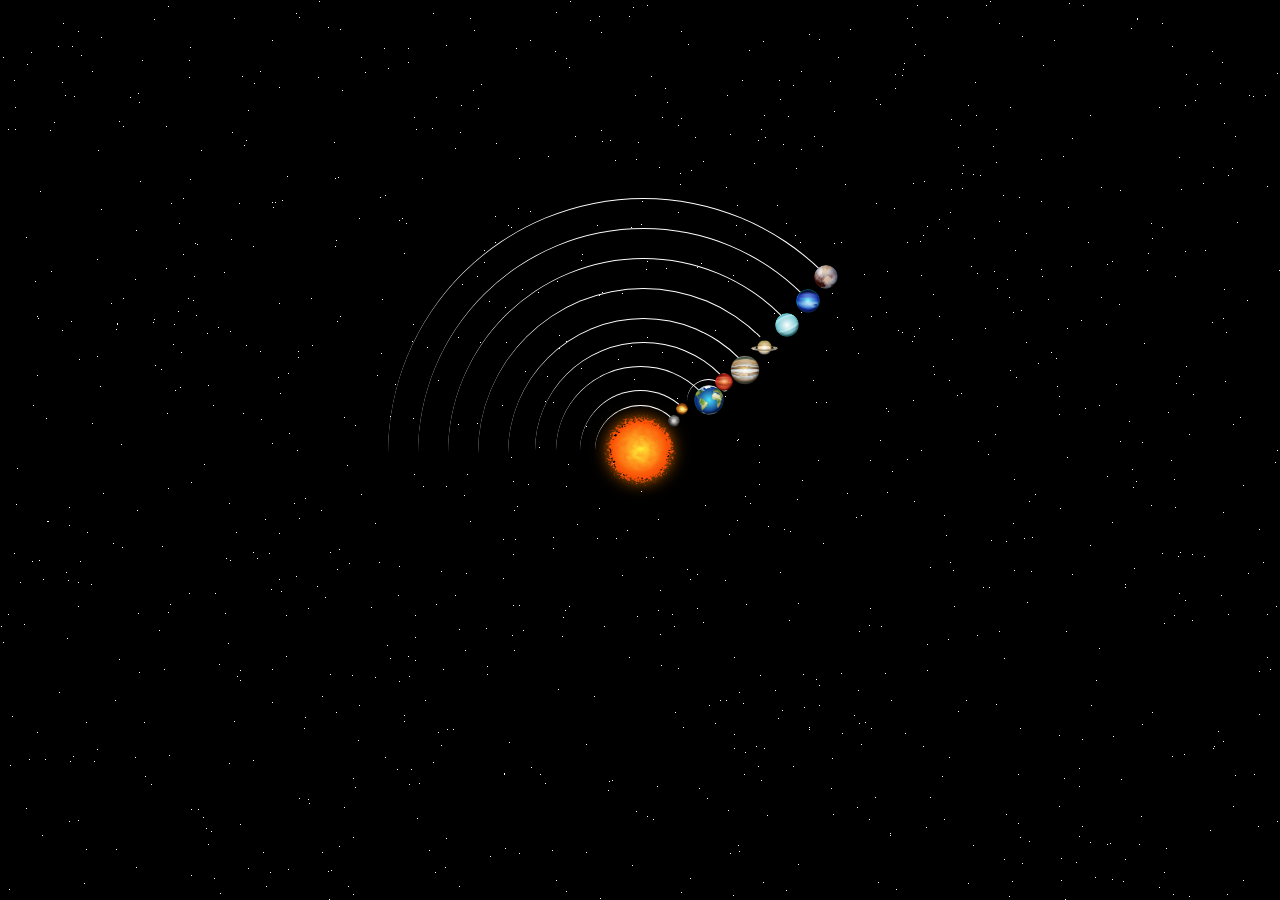
<file: Asset/motion/solar-system-main/index.html>
<!DOCTYPE html>
<html>
<head>
<title>Solar System</title>
<link rel=stylesheet href="style.css">
</head>
<body>
  <div class="container">
    <div class="sun">
      <img src="./images/matahari.gif" alt="sun">
    </div>
    <div class="mercury"></div>
    <div class="venus"></div>
    <div class="earth">
      <div class="moon"></div>
    </div>
    <div class="mars"></div>
    <div class="jupiter"></div>
    <div class="saturn"></div>
    <div class="uranus"></div>
    <div class="neptune"></div>
    <div class="pluto">
    </div>
  </div>
  <script src="script.js"></script>
</body>

</html>
</file>
<file: Asset/motion/solar-system-main/style.css>
body {
    margin: 0;
    height: 100vh;
    display: flex;
    align-items: center;
    justify-content: center;
    background-color: black;
    overflow: hidden;
}
.container {
    font-size: 6px;
    width: 40em;
    height: 40em;
    position: relative;
}
img{
    height: 130%;
    width: 130%;
}
.sun {
    display: flex;
    align-items: center;
    justify-content: center;
    position: absolute;
    top: 15em;
    left: 15em;
    width: 10em;
    height: 10em;
    border-radius: 50%;
    box-shadow: 0 0 3em rgb(255, 128, 0);
    animation: orbit 50s linear infinite;
}
.mercury,
.venus,
.earth,
.moon,
.mars,
.jupiter,
.saturn,
.uranus,
.neptune,
.pluto {
    position: absolute;
    border-style: solid;
    border-color: white transparent transparent transparent;
    border-width: 0.1em 0.1em 0 0;
    border-radius: 50%;
}
.mercury {
    top: 12.5em;
    left: 12.5em;
    width: 15em;
    height: 15em;
    animation: orbit 68.7s linear infinite;
}

.venus {
    top: 10em;
    left: 10em;
    width: 20em;
    height: 20em;
    animation: orbit 48.7s linear infinite;
}

.earth {
    top: 6em;
    left: 6em;
    width: 28em;
    height: 28em; 
    animation: orbit 36.5s linear infinite;   
}
.moon {
    top: 2em;
    right: -1em;
    width: 7em;
    height: 7em; 
    animation: orbit 2.7s linear infinite;
}
.mars {
    top: 2em;
    left: 2.5em;
    width: 36em;
    height: 36em; 
    animation: orbit 26.5s linear infinite;
}
.jupiter {
    top: -2em;
    left: -2em;
    width: 45em;
    height: 45em; 
    animation: orbit 21s linear infinite;
}
.saturn {
    top: -7em;
    left: -7em;
    width: 55em;
    height: 55em; 
    animation: orbit 17s linear infinite;
}
.uranus {
    top: -12em;
    left: -12em;
    width: 65em;
    height: 65em; 
    animation: orbit 19s linear infinite;
}
.neptune {
    top: -17em;
    left: -17em;
    width: 75em;
    height: 75em; 
    animation: orbit 15s linear infinite;
}
.pluto {
    top: -22em;
    left: -22em;
    width: 85em;
    height: 85em; 
    animation: orbit 18s linear infinite;
}

.mercury::before,
.venus::before,
.earth::before,
.moon::before,
.mars::before,
.jupiter::before,
.saturn::before,
.uranus::before,
.neptune::before,
.pluto::before{
    content: '';
    position: absolute;
    border-radius: 50%;
    animation: orbit 30s linear infinite;
}
.mercury::before {
    top: 1.5em;
    right: 0.8em;
    width: 2em;
    height: 2em;
    background-image: url('./images/merkurius.gif');
    background-size: cover;
}
.venus::before {
    top: 2em;
    right: 2em;
    width: 2em;
    height: 2em;
    background-image: url('./images/venus.gif');
    background-size: cover;
}
.earth::before {
    top: 3em;
    right: 0em;
    width: 5em;
    height: 5em;
    background-image: url('./images/Bumi.gif');
    background-size: cover;
}

.moon::before {
    top: 0.8em;
    right: 0.2em;
    width: 1.2em;
    height: 1.2em;
    background-image: url('./images/moon.png');
    background-size: cover;
}
.mars::before {
    top: 5em;
    right: 3em;
    width: 3em;
    height: 3em;
    background-image: url('./images/mars.gif');
    background-size: cover;
}
.jupiter::before {
    top: 6em;
    right: 3em;
    width: 5em;
    height: 5em;
    background-image: url('./images/jupiter.gif');
    background-size: cover;
}
.saturn::before {
    top: 7.5em;
    right: 5em;
    width: 4.5em;
    height: 4.5em;
    background-image: url('./images/saturnus.gif');
    background-size: cover;
}
.uranus::before {
    top: 9em;
    right: 6.5em;
    width: 4em;
    height: 4em;
    background-image: url('./images/uranus.gif');
    background-size: cover;
}
.neptune::before {
    top: 10em;
    right: 8em;
    width: 4em;
    height: 4em;
    background-image: url('./images/neptunus.gif');
    background-size: cover;
}
.pluto::before {
    top: 11em;
    right: 10em;
    width: 4em;
    height: 4em;
    background-image: url('./images/pluto.png');
    background-size: cover;
}

.star {
    position: absolute;
    background-color: white;
    border-radius: 50%;
    z-index: -1;
}

@keyframes orbit {
    to {
        transform: rotate(360deg);
    }
}
</file>
